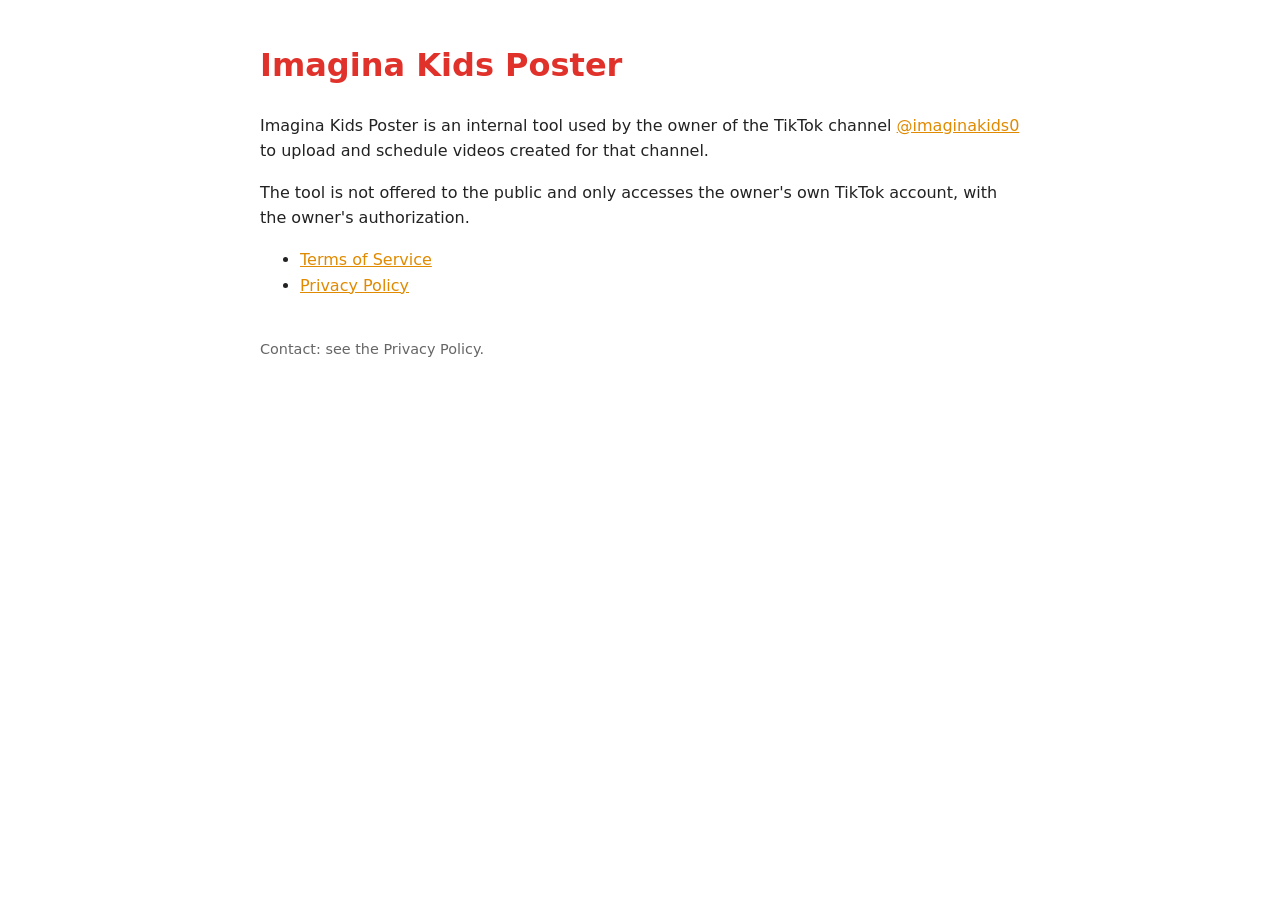
<file: index.html>
<!doctype html><html lang="en"><head><meta charset="utf-8"><meta name="viewport" content="width=device-width,initial-scale=1"><title>Imagina Kids Poster</title><link rel="stylesheet" href="style.css"></head><body>
<h1>Imagina Kids Poster</h1>
<p>Imagina Kids Poster is an internal tool used by the owner of the TikTok channel <a href="https://www.tiktok.com/@imaginakids0">@imaginakids0</a> to upload and schedule videos created for that channel.</p>
<p>The tool is not offered to the public and only accesses the owner's own TikTok account, with the owner's authorization.</p>
<ul><li><a href="terms.html">Terms of Service</a></li><li><a href="privacy.html">Privacy Policy</a></li></ul>
<footer>Contact: see the Privacy Policy.</footer></body></html>
</file>
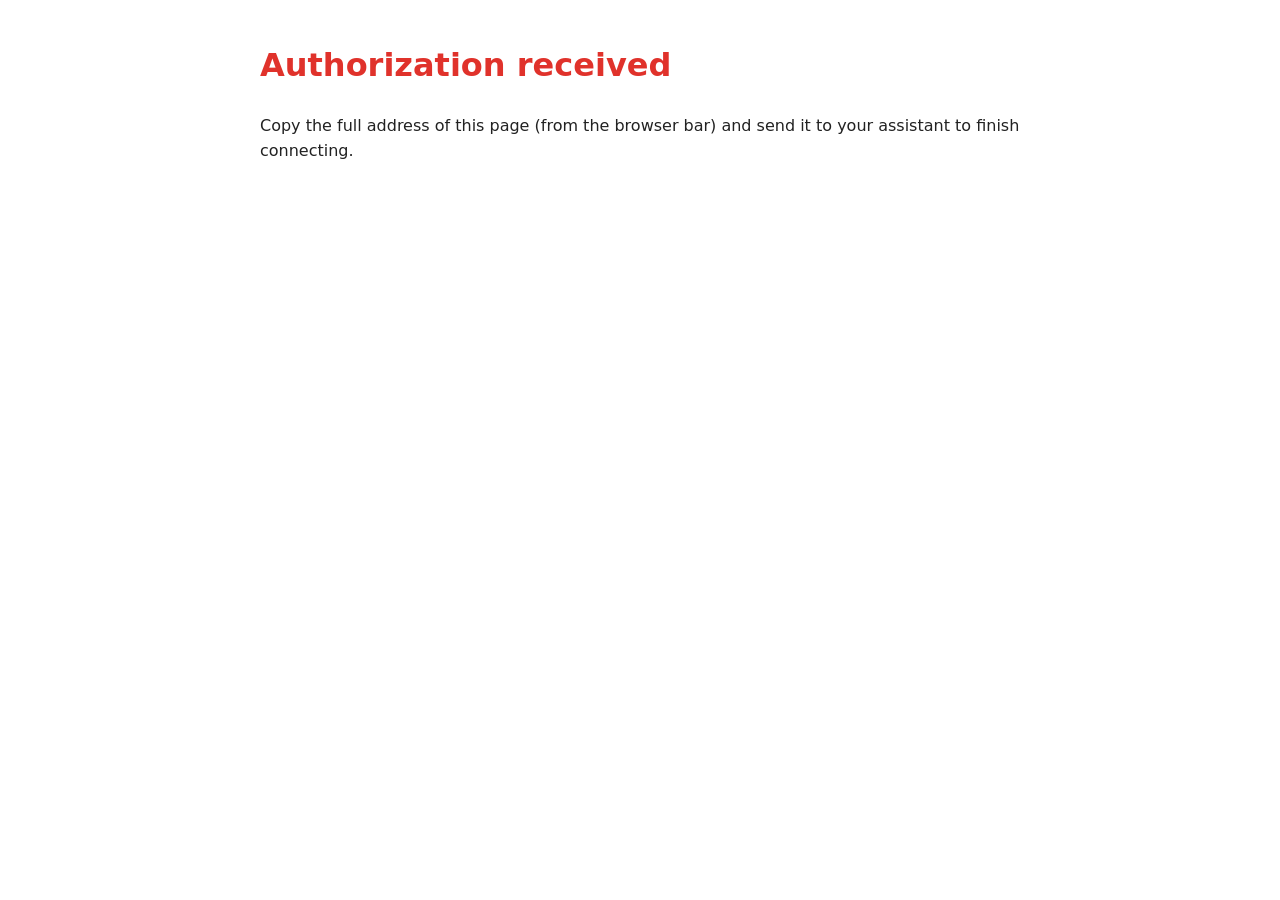
<file: callback.html>
<!doctype html><html lang="en"><head><meta charset="utf-8"><meta name="viewport" content="width=device-width,initial-scale=1"><title>Authorization - Imagina Kids Poster</title><link rel="stylesheet" href="style.css"></head><body>
<h1>Authorization received</h1><p>Copy the full address of this page (from the browser bar) and send it to your assistant to finish connecting.</p>
<p id="s"></p><script>var p=new URLSearchParams(location.search);document.getElementById('s').textContent=p.get('error')?('Error: '+p.get('error')+' '+(p.get('error_description')||'')):(p.get('code')?'Code received. You can close this page after copying the address.':'');</script>
</body></html>
</file>
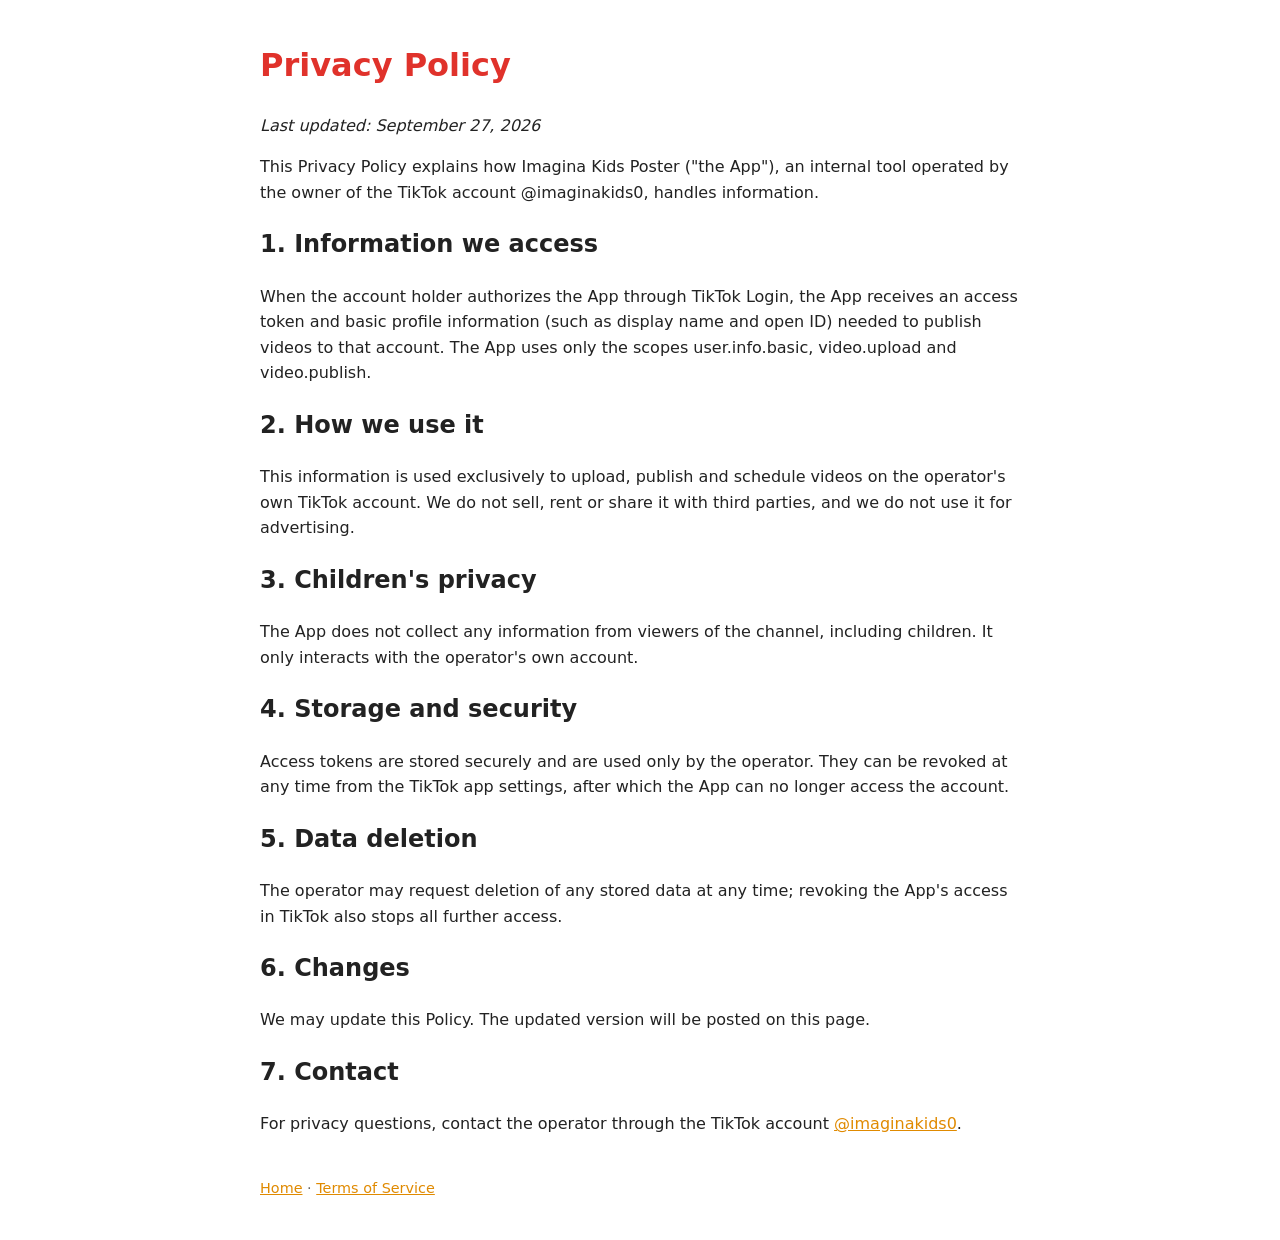
<file: privacy.html>
<!doctype html><html lang="en"><head><meta charset="utf-8"><meta name="viewport" content="width=device-width,initial-scale=1"><title>Privacy Policy - Imagina Kids Poster</title><link rel="stylesheet" href="style.css"></head><body>
<h1>Privacy Policy</h1><p><em>Last updated: September 27, 2026</em></p>
<p>This Privacy Policy explains how Imagina Kids Poster ("the App"), an internal tool operated by the owner of the TikTok account @imaginakids0, handles information.</p>
<h2>1. Information we access</h2><p>When the account holder authorizes the App through TikTok Login, the App receives an access token and basic profile information (such as display name and open ID) needed to publish videos to that account. The App uses only the scopes user.info.basic, video.upload and video.publish.</p>
<h2>2. How we use it</h2><p>This information is used exclusively to upload, publish and schedule videos on the operator's own TikTok account. We do not sell, rent or share it with third parties, and we do not use it for advertising.</p>
<h2>3. Children's privacy</h2><p>The App does not collect any information from viewers of the channel, including children. It only interacts with the operator's own account.</p>
<h2>4. Storage and security</h2><p>Access tokens are stored securely and are used only by the operator. They can be revoked at any time from the TikTok app settings, after which the App can no longer access the account.</p>
<h2>5. Data deletion</h2><p>The operator may request deletion of any stored data at any time; revoking the App's access in TikTok also stops all further access.</p>
<h2>6. Changes</h2><p>We may update this Policy. The updated version will be posted on this page.</p>
<h2>7. Contact</h2><p>For privacy questions, contact the operator through the TikTok account <a href="https://www.tiktok.com/@imaginakids0">@imaginakids0</a>.</p>
<footer><a href="index.html">Home</a> · <a href="terms.html">Terms of Service</a></footer></body></html>
</file>
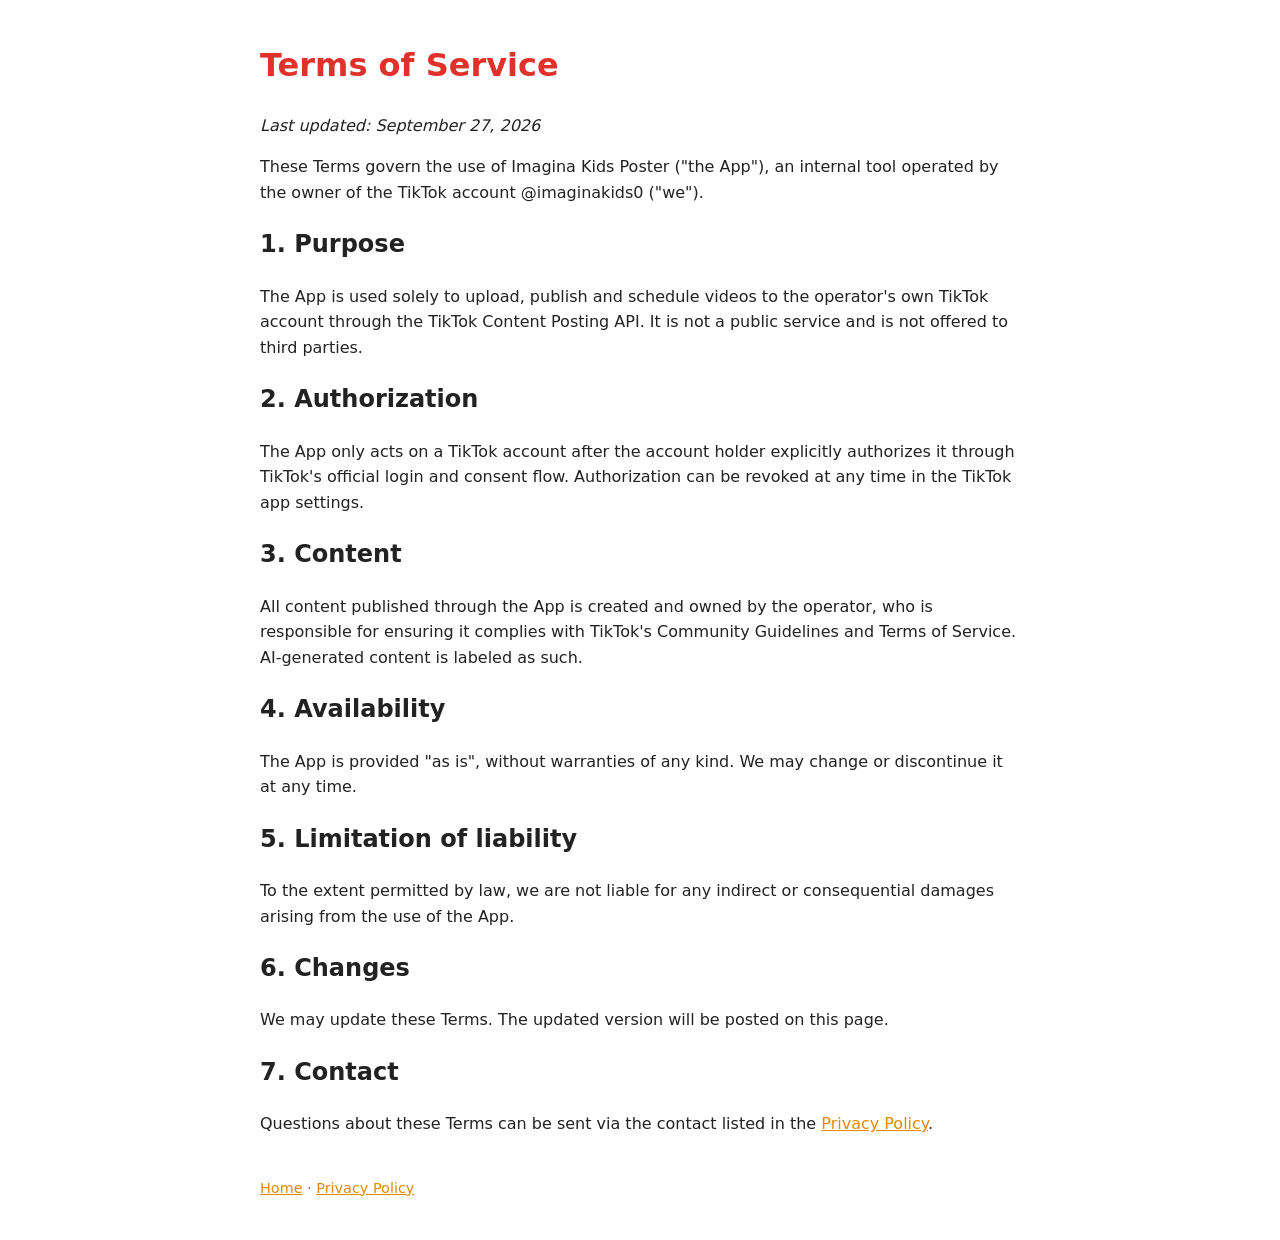
<file: terms.html>
<!doctype html><html lang="en"><head><meta charset="utf-8"><meta name="viewport" content="width=device-width,initial-scale=1"><title>Terms of Service - Imagina Kids Poster</title><link rel="stylesheet" href="style.css"></head><body>
<h1>Terms of Service</h1><p><em>Last updated: September 27, 2026</em></p>
<p>These Terms govern the use of Imagina Kids Poster ("the App"), an internal tool operated by the owner of the TikTok account @imaginakids0 ("we").</p>
<h2>1. Purpose</h2><p>The App is used solely to upload, publish and schedule videos to the operator's own TikTok account through the TikTok Content Posting API. It is not a public service and is not offered to third parties.</p>
<h2>2. Authorization</h2><p>The App only acts on a TikTok account after the account holder explicitly authorizes it through TikTok's official login and consent flow. Authorization can be revoked at any time in the TikTok app settings.</p>
<h2>3. Content</h2><p>All content published through the App is created and owned by the operator, who is responsible for ensuring it complies with TikTok's Community Guidelines and Terms of Service. AI-generated content is labeled as such.</p>
<h2>4. Availability</h2><p>The App is provided "as is", without warranties of any kind. We may change or discontinue it at any time.</p>
<h2>5. Limitation of liability</h2><p>To the extent permitted by law, we are not liable for any indirect or consequential damages arising from the use of the App.</p>
<h2>6. Changes</h2><p>We may update these Terms. The updated version will be posted on this page.</p>
<h2>7. Contact</h2><p>Questions about these Terms can be sent via the contact listed in the <a href="privacy.html">Privacy Policy</a>.</p>
<footer><a href="index.html">Home</a> · <a href="privacy.html">Privacy Policy</a></footer></body></html>
</file>
<file: style.css>
body{font-family:system-ui,Arial,sans-serif;max-width:760px;margin:40px auto;padding:0 20px;line-height:1.6;color:#222}
h1{color:#e0322b}a{color:#e08a00}footer{margin-top:40px;font-size:.9em;color:#666}
</file>
